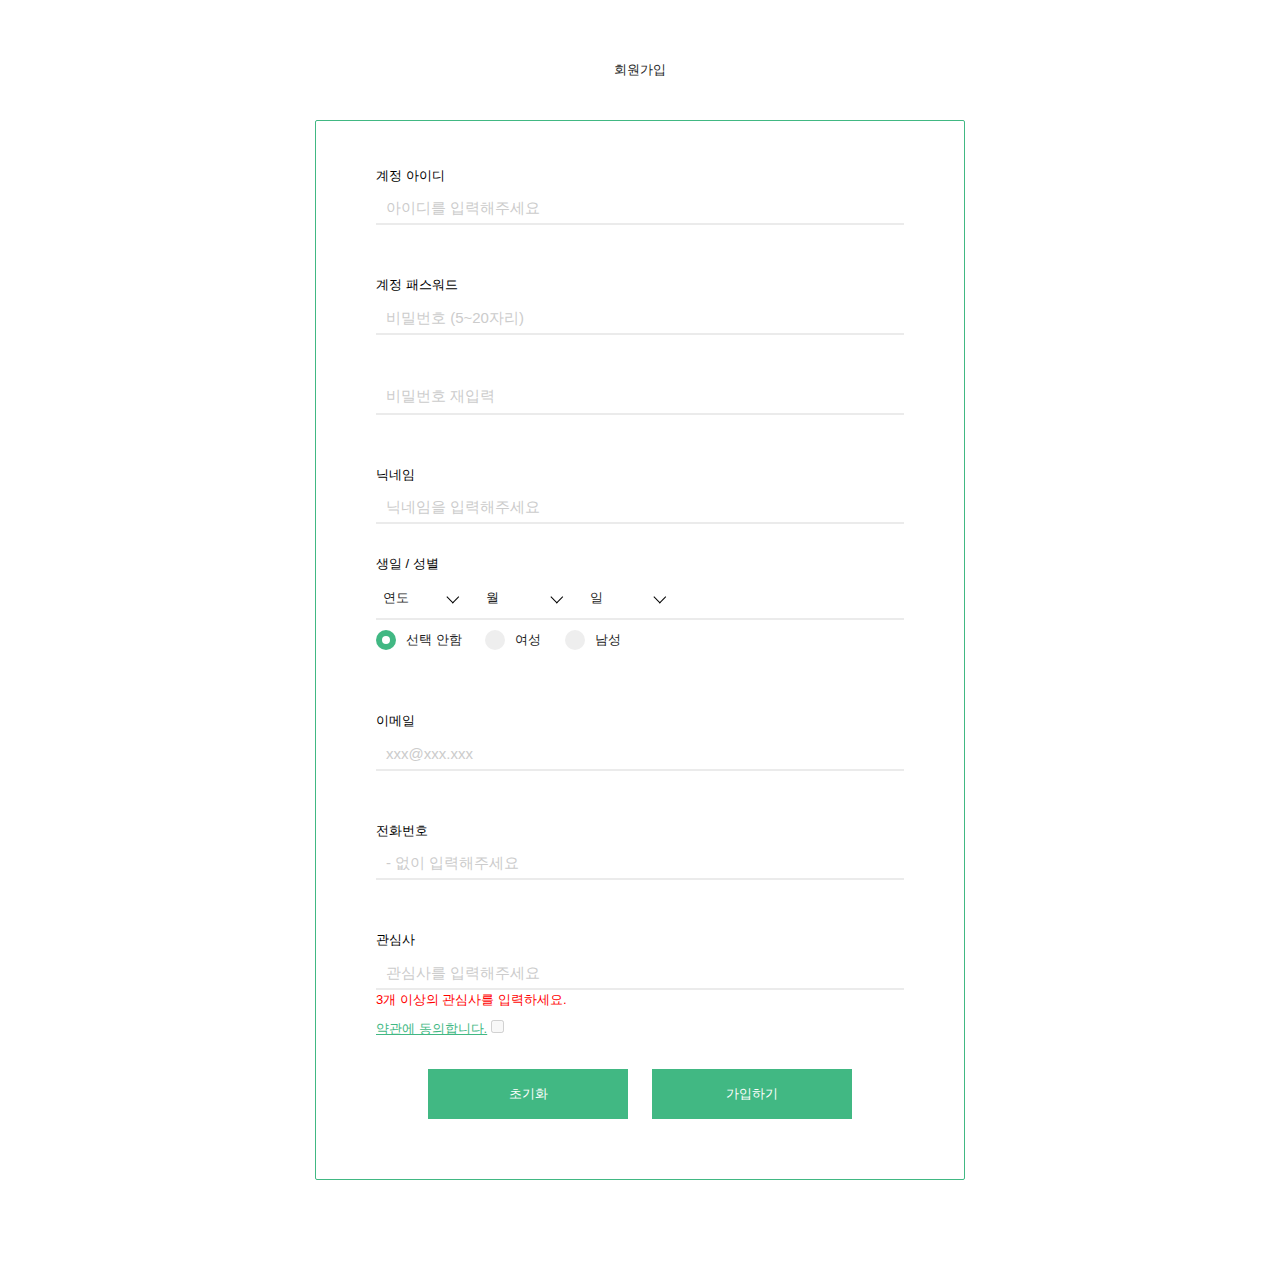
<file: FE/src/index.html>
<!DOCTYPE html>
<html lang="en">
<head>
  <meta charset="UTF-8">
  <meta name="viewport" content="width=device-width, initial-scale=1.0">
  <title>Document</title>
  <link rel="stylesheet" href="https://cdnjs.cloudflare.com/ajax/libs/font-awesome/4.7.0/css/font-awesome.min.css">
  <link rel="stylesheet" href="./css/reset.css">
  <link rel="stylesheet" href="./css/style.css">
</head>
<body>
  <div id="container">
    <div class="account_comm">
      <div class="wrap">
        <div class="accountHead">
          회원가입
        </div>
        <div class="mArticle">
          <form onsubmit="event.preventDefault" autocomplete="off">
            <fieldset>
              <strong class="txt_required">계정 아이디</strong>
              <div class="id_container">
                <label class="lab_placeholder_txt id_label" for="user-id">아이디를 입력해주세요</label>
                <input class="user_input" id="user-id" type="text"/>
              </div>
              <div class="userIdLog log"></div>
              <strong class="txt_required">계정 패스워드</strong>
              <div class="password_container">
                <label class="lab_placeholder_txt password_label" for="user-password">비밀번호 (5~20자리)</label>
                <input class="user_input" id="user-password" type="password"/>
                <div class="passwordLog log"></div>
                <label class="lab_placeholder_txt password-comfirm" for="password-comfirm">비밀번호 재입력</label>
                <input class="user_input mt-20" id="password-comfirm" type="password"/>
                <div class="passwordComfirmLog log"></div>
              </div>
              <strong class="txt_required">닉네임</strong>
              <div class="user_name">
                <label class="lab_placeholder_txt username_label" for="user-name">닉네임을 입력해주세요</label>
                <input class="user_input" id="user-name" type="text"/>
              </div>
              <strong class="txt_required">생일 / 성별</strong>
              <div class="user_birth">
                <div class="item_select">
                  <select class="select_base year">
                    <option selected disabled hidden>연도</option>
                    <option>2006</option>
                    <option>2005</option>
                  </select>
                  <div class="arrow"></div>
                </div>
                <div class="item_select">
                  <select class="select_base month">
                    <option selected disabled hidden>월</option>
                    <option>1</option>
                    <option>2</option>
                    <option>3</option>
                    <option>4</option>
                    <option>5</option>
                    <option>6</option>
                    <option>7</option>
                    <option>8</option>
                    <option>9</option>
                    <option>10</option>
                    <option>11</option>
                    <option>12</option>
                  </select>
                  <div class="arrow"></div>
                </div>
                <div class="item_select">
                  <select class="select_base day">
                    <option selected disabled hidden>일</option>
                    <option>1</option>
                    <option>2</option>
                  </select>
                  <div class="arrow"></div>
                </div>
              </div>
              <div class="state-text"></div>
              <div class="user_gender">
                <label class="gender_container">선택 안함
                  <input type="radio" checked="checked" name="gender" value="none">
                  <span class="checkmark"></span>
                </label>
                <label class="gender_container">여성
                  <input type="radio" name="gender" value="f">
                  <span class="checkmark"></span>
                </label>
                <label class="gender_container">남성
                  <input type="radio" name="gender" value="m">
                  <span class="checkmark"></span>
                </label>
              </div>
              <div class="genderLog log"></div>
              <strong class="txt_required">이메일</strong>
              <div class="user_email">
                <label class="lab_placeholder_txt email_label" for="user-email">xxx@xxx.xxx</label>
                <input class="user_input" id="user-email" type="text"/>
              </div>
              <div class="emailLog log"></div>
              <strong class="txt_required">전화번호</strong>
              <div class="user_phone">
                <label class="lab_placeholder_txt phone_number_label" for="phone">- 없이 입력해주세요</label>
                <input class="user_input" id="phone" type="text"/>
              </div>
              <div class="phoneLog log"></div>
              <strong class="txt_required">관심사</strong>
              <div class="user_interest">
                <label class="lab_placeholder_txt" for="user-interest">관심사를 입력해주세요</label>
                <input class="user_input" id="user-interest" type="text"/>
              </div>
              <div class="interestLog">3개 이상의 관심사를 입력하세요.</div>
              <div class="signup-content">
                <span class="content-agree-btn">약관에 동의합니다.</span>
                <label><input type="checkbox" class="agree_btn" disabled="true"></label>
              </div>
              <div class="btn-area mt-20">
                <button class="reset_btn btn">초기화</button>
                <button class="signup_btn btn">가입하기</button>
              </div>
              <div class="clauses-wrap mt-20 active">
                <div class="clauses-content">
                  <h2 class="clauses-title">개인정보 수집 및 이용에 대한 안내</h2>
                  <p class="clauses-text mt-20">
                    <b>1. 개인정보처리방침의 의의</b><br>
                    네이버는 본 개인정보처리방침을 정보통신망법을 기준으로 작성하되, 네이버 내에서의 이용자 개인정보 처리 현황을 최대한 알기 쉽고 상세하게 설명하기 위해 노력하였습니다.
                    이는 쉬운 용어를 사용한 개인정보처리방침 작성 원칙인 ‘Plain Language Privacy Policy(쉬운 용어를 사용한 개인정보처리방침)’를 도입한 것입니다.
                    <br><br><br>
                    <b>2. 수집하는 개인정보</b><br>
                    이용자는 회원가입을 하지 않아도 정보 검색, 뉴스 보기 등 대부분의 네이버 서비스를 회원과 동일하게 이용할 수 있습니다.
                    이용자가 메일, 캘린더, 카페, 블로그 등과 같이 개인화 혹은 회원제 서비스를 이용하기 위해 회원가입을 할 경우, 네이버는 서비스 이용을 위해 필요한 최소한의 개인정보를
                    수집합니다.
                  </p>
                  <button class="clauses-agree-btn btn" disabled="true">동의</button>
                  <span class="clauses-close-btn">✖</span>
                </div>
             </div>
            </fieldset>
          </form>
        </div>
      </div>
    </div>
  </div>
  <script src="./js/index.js" type="module"></script>
</body>
</html>
</file>
<file: FE/src/css/style.css>
#container {
  padding: 60px;
}
.mt-20 {
  margin-top: 20px;
}

select {
  width: 100px;
  padding: .8em .5em;
  border: 0px;
  background-color: #fff;
  border-radius: 0px;
  -webkit-appearance: none;
  -moz-appearance: none;
  appearance: none;
}

.label_hidden {
  display: hidden;
}

.account_comm {
  display: table;
  width: 100%;
}

.accountHead {
  max-width: 520px;
  text-align: center;
  margin: 0 auto;
}

.wrap {
  position: relative;
  display: table-cell;
  height: 100%;
  vertical-align: middle;
}

.mArticle {
  width: 650px;
  min-height: 600px;
  position: relative;
  margin: 40px auto;
  padding: 15px 60px 50px;
  border: 1px solid #41b883;
  border-radius: 2px;
  box-sizing: border-box;
}

.id_container {
  position: relative;
}

.txt_required {
  display: block;
  font-size: 12;
  color: #000;
  font-weight: normal;
  margin-top: 30px;
}

.lab_placeholder_txt {
  position: absolute;
  top: 0;
  left: 0;
  width: 100%;
  height: 45px;
  line-height: 45px;
  color: #ccc;
  overflow: hidden;
  display: block;
  font-size: 15px;
  cursor: pointer;
  text-indent: 10px;
}

.screen_out {
  overflow: hidden;
  position: absolute;
  width: 0;
  height: 0;
  line-height: 0;
  text-indent: -9999px;
}

.user_input {
  padding-right: 100px;
  font-size: 18px;
  width: 100%;
  height: 40px;
  border-width: 0 0 2px 0;
  border-color: #ebebeb;
  padding: 11px 70px 11px 0;
  color: #252525;
  outline: 0;
  border-radius: 0;
  box-sizing: border-box;
  caret-color: #41b883;
  text-indent: 10px;
}

.id_input:focus {
  border-bottom: 2px solid #41b883;
}

.password_container {
  position: relative;
}

.password-comfirm {
  top: 78px;
}

.passwordComfirmLog {
  color: red;
}

.user_name {
  position: relative;
}

.user_birth {
  margin-top: 4px;
  height: 40px;
  border-bottom: 2px solid #ebebeb;
}

.item_select {
  display: inline-block;
}

.user_gender {
  margin-top: 10px;
}

.gender_area {
  width: 100px;
}

.id_gender {
  font-size: 13px;
  margin-left: 10px;
}

.user_email {
  position: relative;
}

.user_phone {
  position: relative;
}

.user_interest {
  position: relative;
}

.btn {
  margin: 10px;
  background-color: #41b883;
  color: #fff;
  width: 200px;
  height: 50px;
}
.btn-area {
  text-align: center;
}

.clauses-wrap {
  position: relative;
  outline: 1px solid #ccc;
  padding: 10px;
  height: 220px;
  padding-top: 30px;
}

.clauses-text {
  overflow-y: scroll;
  width: 475px;
  height: 70px;
  outline: 1px solid #ccc;
  padding: 20px;
}

.clauses-close-btn {
  position: absolute;
  top: 5px;
  right: 5px;
}

.clauses-agree-btn {
  position: absolute;
  width: 150px;
  top: 185px;
  left: 180px;
  background-color: #ccc;
}

.item_select {
  position: relative;
}

.arrow,
.arrow:before {
  position: absolute;
  left: 45px;
}

.arrow {
  top: -5px;
  -webkit-transform: rotate(45deg);
  border-left: none;
  border-top: none;
}

.arrow:before {
  content: "";
  width: 8px;
  height: 8px;
  top: 50%;
  margin: -10px 0 0 -10px;
  border-left: none;
  border-top: none;
  border-right: 1px #000 solid;
  border-bottom: 1px #000 solid;
  animation-duration: 2s;
  animation-iteration-count: infinite;
  animation-name: arrow;
}

@keyframes arrow {
  0% {
    opacity: 1;
  }
  100% {
    opacity: 0;
    transform: translate(-10px, -10px);
  }
}

.gender_container {
  display: inline-block;
  position: relative;
  padding-left: 30px;
  margin-bottom: 12px;
  cursor: pointer;
  font-size: 13px;
  -webkit-user-select: none;
  -moz-user-select: none;
  -ms-user-select: none;
  user-select: none;
  margin-right: 20px;
}

.gender_container input {
  position: absolute;
  opacity: 0;
  cursor: pointer;
}

.checkmark {
  position: absolute;
  top: 0;
  left: 0;
  height: 20px;
  width: 20px;
  background-color: #eee;
  border-radius: 50%;
}

.gender_container:hover input ~ .checkmark {
  background-color: #ccc;
}

.gender_container input:checked ~ .checkmark {
  background-color: #41b883;
}

.checkmark:after {
  content: "";
  position: absolute;
  display: none;
}

.gender_container input:checked ~ .checkmark:after {
  display: block;
}

.gender_container .checkmark:after {
 	top: 6px;
	left: 6px;
	width: 8px;
	height: 8px;
	border-radius: 50%;
	background: white;
}

.log {
  height: 20px;
  text-indent: 10px;
}

.active {
  display: none;
}

.content-agree-btn {
  cursor: pointer;
  text-decoration: underline;
  margin-top: 10px;
  color: #41b883;
}

.interestLog {
  color: red;
  margin-bottom: 10px;
}

.genderLog {
  color: red;
}
</file>
